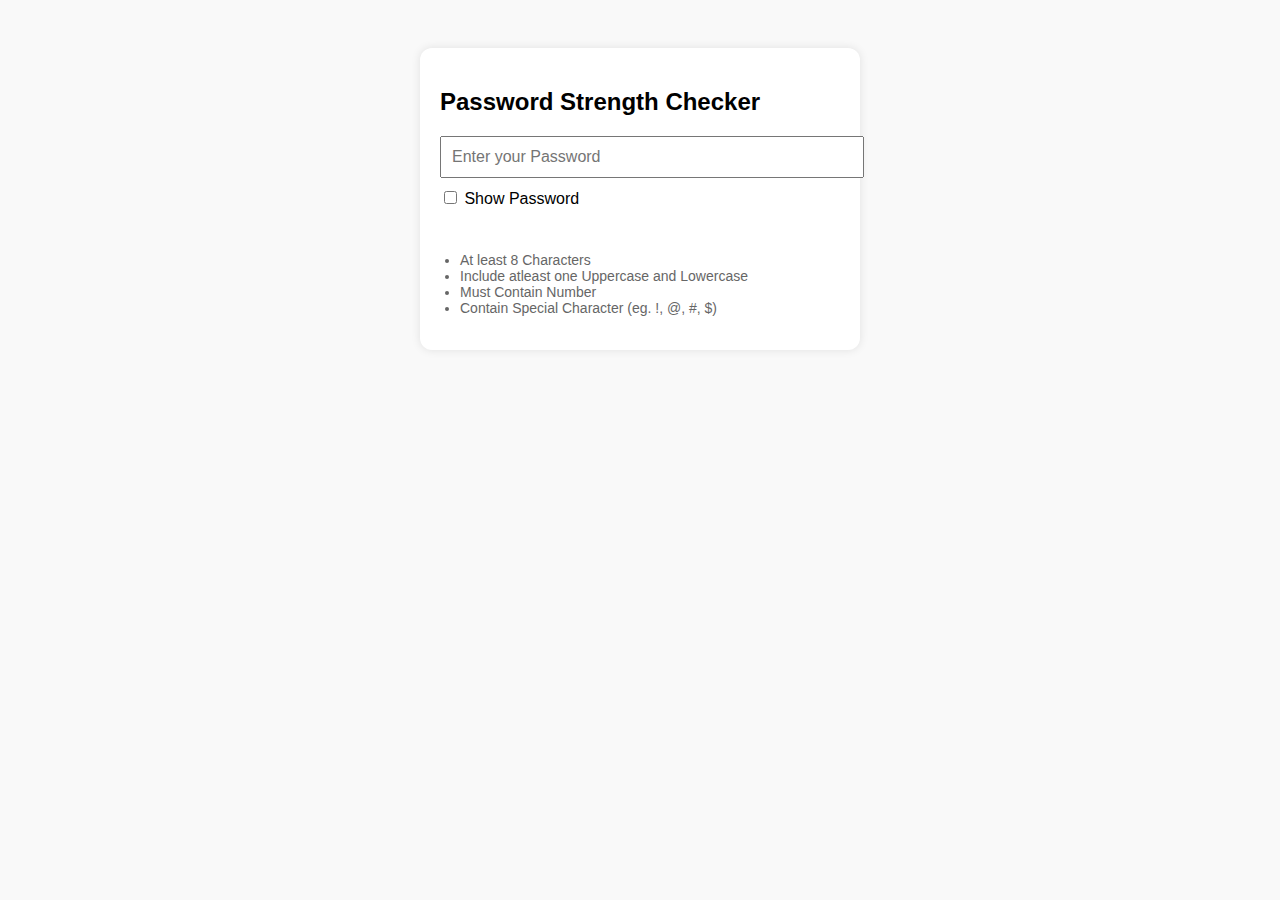
<file: index.html>
<!DOCTYPE html>
<html lang="en">
<head>
    <meta charset="UTF-8">
    <meta name="viewport" content="width=device-width, initial-scale=1.0">
    <title>Password Strength Checker</title>
    <link rel="stylesheet" href="style.css">
</head>
<body>
    <div class="container">
        <h2> Password Strength Checker</h2>
        <input type="password" id="password" placeholder="Enter your Password" oninput="checkStrength()">
        <label for="">
            <input type="checkbox" onclick="toggleVisibility()"> Show Password
        </label>
        <div id="strengthMsg" class="strength"></div>
        <ul id="tips">
           <li>At least 8 Characters</li>
           <li>Include atleast one Uppercase and Lowercase</li> 
           <li>Must Contain Number</li> 
           <li>Contain Special Character (eg. !, @, #, $)</li> 
        </ul>
    </div>

    <script src="script.js"></script>
</body>
</html>
</file>
<file: style.css>
body {
    font-family: Arial, Helvetica, sans-serif;
    background: #f9f9f9;
    padding: 40px;
}

.container{
    max-width: 400px;
    margin: auto;
    background: white;
    padding: 20px;
    border-radius: 12px;
    box-shadow: 0 0 10px rgba(0,0,0,0.1);
}

input[type="password"] {
    width: 100%;
    padding: 10px;
    font-size: 16px;
    margin-bottom: 10px;
}

.strength {
    font-weight: bold;
    margin: 10px 0;
    padding: 10px;
    border-radius: 6px;
}

.strength.weak{ color: #b30000; background-color: #ffe6e6; }
.strength.moderate{ color: #b36b00; background-color: #fff4e6; }
.strength.strong{ color: #1a7f00; background-color: #e6ffe6; }
.strength.very-strong{ color: #006600; background-color: #ccffcc; }

#tips {
    font-size: 14px;
    color: #666;
    padding-left: 20px;
}
</file>
